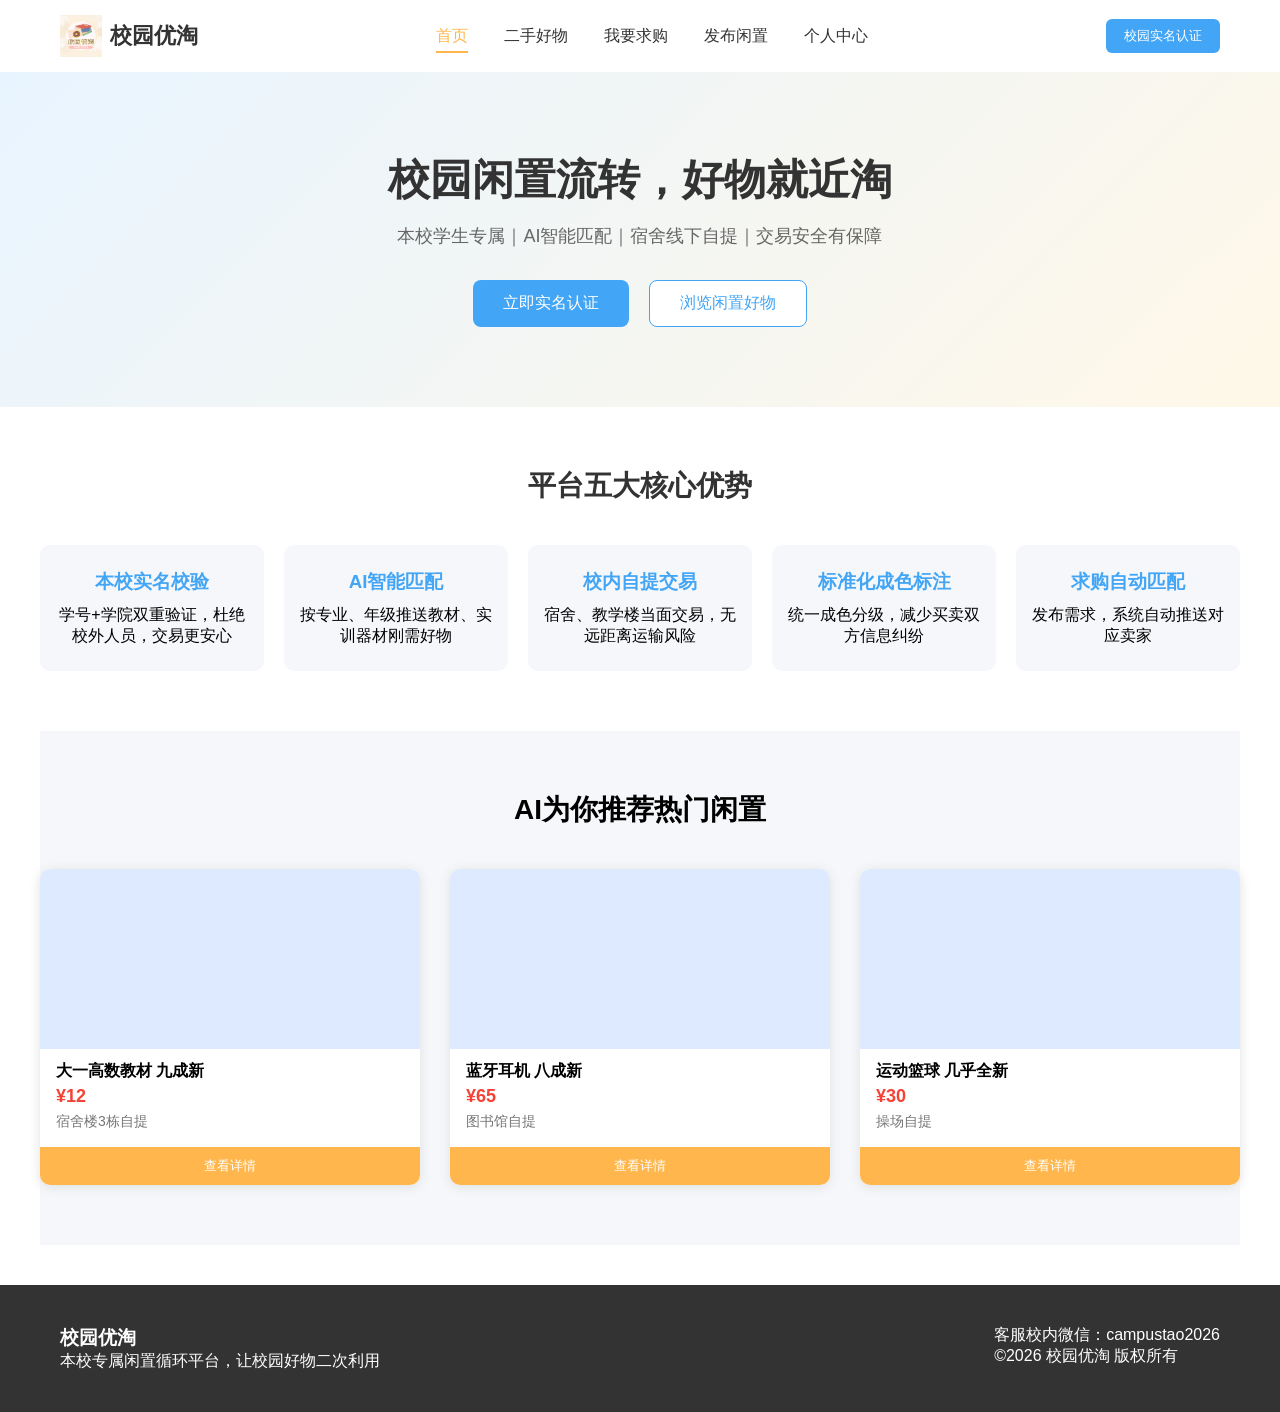
<file: index.html>
<!DOCTYPE html>
<html lang="zh-CN">
<head>
    <meta charset="UTF-8">
    <meta name="viewport" content="width=device-width, initial-scale=1.0">
    <title>校园优淘 - 本校专属闲置二手平台</title>
    <link rel="stylesheet" href="style.css">
</head>
<body class="home-page">
    <!-- 导航栏 -->
    <header class="header">
        <div class="container header-wrap">
            <a href="index.html" class="logo">
    <img src="./img/logo.png" alt="校园优淘 CampusTao">
    <span>校园优淘</span>
</a>
            <nav class="nav">
                <a href="index.html" class="nav-link active">首页</a>
                <a href="goods.html" class="nav-link">二手好物</a>
                <a href="buy.html" class="nav-link">我要求购</a>
                <a href="publish.html" class="nav-link">发布闲置</a>
                <a href="profile.html" class="nav-link">个人中心</a>
            </nav>
            <div class="header-btn">
                <button class="auth-btn">校园实名认证</button>
            </div>
        </div>
    </header>

    <!-- 首页横幅 -->
    <section class="banner">
        <div class="container banner-text">
            <h1>校园闲置流转，好物就近淘</h1>
            <p>本校学生专属｜AI智能匹配｜宿舍线下自提｜交易安全有保障</p>
            <div class="banner-buttons">
                <button class="main-btn">立即实名认证</button>
                <button class="second-btn">浏览闲置好物</button>
            </div>
        </div>
    </section>

    <!-- 平台核心优势 -->
    <section class="advantage container">
        <h2>平台五大核心优势</h2>
        <div class="adv-list">
            <div class="adv-item">
                <h3>本校实名校验</h3>
                <p>学号+学院双重验证，杜绝校外人员，交易更安心</p>
            </div>
            <div class="adv-item">
                <h3>AI智能匹配</h3>
                <p>按专业、年级推送教材、实训器材刚需好物</p>
            </div>
            <div class="adv-item">
                <h3>校内自提交易</h3>
                <p>宿舍、教学楼当面交易，无远距离运输风险</p>
            </div>
            <div class="adv-item">
                <h3>标准化成色标注</h3>
                <p>统一成色分级，减少买卖双方信息纠纷</p>
            </div>
            <div class="adv-item">
                <h3>求购自动匹配</h3>
                <p>发布需求，系统自动推送对应卖家</p>
            </div>
        </div>
    </section>

    <!-- 热门闲置推荐 -->
    <section class="hot-goods container">
        <h2>AI为你推荐热门闲置</h2>
        <div class="goods-card-wrap">
            <div class="goods-card">
                <div class="goods-img"></div>
                <h4>大一高数教材 九成新</h4>
                <p class="price">¥12</p>
                <p class="loc">宿舍楼3栋自提</p>
                <button class="card-btn">查看详情</button>
            </div>
            <div class="goods-card">
                <div class="goods-img"></div>
                <h4>蓝牙耳机 八成新</h4>
                <p class="price">¥65</p>
                <p class="loc">图书馆自提</p>
                <button class="card-btn">查看详情</button>
            </div>
            <div class="goods-card">
                <div class="goods-img"></div>
                <h4>运动篮球 几乎全新</h4>
                <p class="price">¥30</p>
                <p class="loc">操场自提</p>
                <button class="card-btn">查看详情</button>
            </div>
        </div>
    </section>

    <!-- 底部页脚 -->
    <footer class="footer">
        <div class="container footer-wrap">
            <div class="footer-left">
                <h3>校园优淘</h3>
                <p>本校专属闲置循环平台，让校园好物二次利用</p>
            </div>
            <div class="footer-right">
                <p>客服校内微信：campustao2026</p>
                <p>©2026 校园优淘 版权所有</p>
            </div>
        </div>
    </footer>
    <script src="main.js"></script>
</body>
</html>
</file>
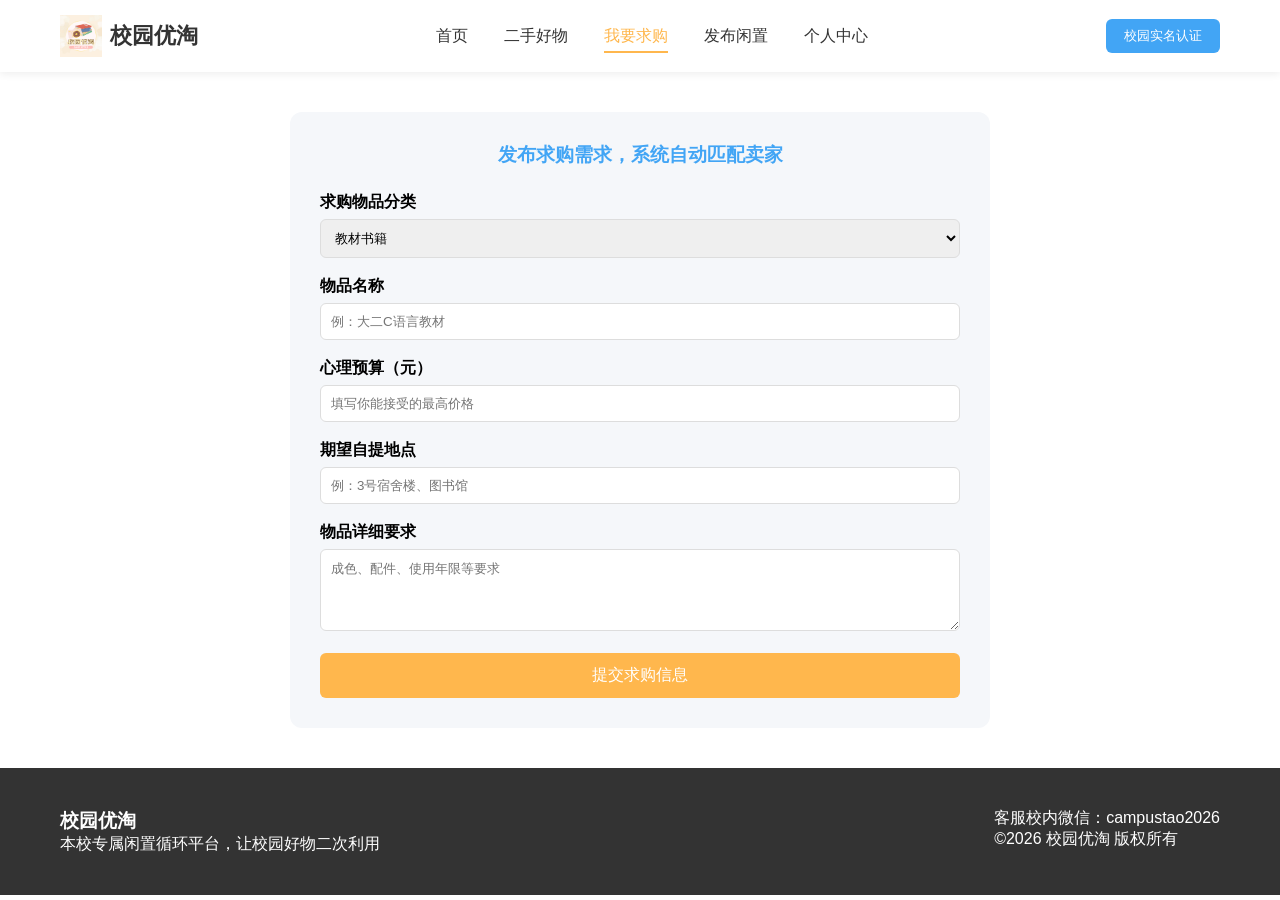
<file: buy.html>
<!DOCTYPE html>
<html lang="zh-CN">
<head>
    <meta charset="UTF-8">
    <meta name="viewport" content="width=device-width, initial-scale=1.0">
    <title>我要求购 - 校园优淘</title>
    <link rel="stylesheet" href="style.css">
    <style>
        .buy-form{
            width:700px;
            margin:40px auto;
            padding:30px;
            background:#f5f7fa;
            border-radius:12px;
        }
        .buy-form h3{
            text-align:center;
            color:#42A5F5;
            margin-bottom:24px;
        }
        .form-item{
            margin-bottom:18px;
        }
        .form-item label{
            display:block;
            margin-bottom:6px;
            font-weight:bold;
        }
        .form-item input,.form-item textarea,.form-item select{
            width:100%;
            padding:10px;
            border:1px solid #ddd;
            border-radius:6px;
        }
        .submit-buy{
            width:100%;
            padding:12px;
            background:#FFB74D;
            border:none;
            color:#fff;
            font-size:16px;
            border-radius:6px;
        }
    </style>
</head>
<body>
    <header class="header">
        <div class="container header-wrap">
            <a href="index.html" class="logo">
    <img src="./img/logo.png" alt="校园优淘 CampusTao">
    <span>校园优淘</span>
</a>
            <nav class="nav">
                <a href="index.html" class="nav-link">首页</a>
                <a href="goods.html" class="nav-link">二手好物</a>
                <a href="buy.html" class="nav-link active">我要求购</a>
                <a href="publish.html" class="nav-link">发布闲置</a>
                <a href="profile.html" class="nav-link">个人中心</a>
            </nav>
            <div class="header-btn">
                <button class="auth-btn">校园实名认证</button>
            </div>
        </div>
    </header>

    <div class="buy-form">
        <h3>发布求购需求，系统自动匹配卖家</h3>
        <div class="form-item">
            <label>求购物品分类</label>
            <select>
                <option>教材书籍</option>
                <option>数码电子产品</option>
                <option>运动器材</option>
                <option>服饰生活用品</option>
            </select>
        </div>
        <div class="form-item">
            <label>物品名称</label>
            <input type="text" placeholder="例：大二C语言教材">
        </div>
        <div class="form-item">
            <label>心理预算（元）</label>
            <input type="number" placeholder="填写你能接受的最高价格">
        </div>
        <div class="form-item">
            <label>期望自提地点</label>
            <input type="text" placeholder="例：3号宿舍楼、图书馆">
        </div>
        <div class="form-item">
            <label>物品详细要求</label>
            <textarea rows="4" placeholder="成色、配件、使用年限等要求"></textarea>
        </div>
        <button class="submit-buy" onclick="alert('求购发布成功！系统将为你匹配对应卖家')">提交求购信息</button>
    </div>

    <footer class="footer">
        <div class="container footer-wrap">
            <div class="footer-left">
                <h3>校园优淘</h3>
                <p>本校专属闲置循环平台，让校园好物二次利用</p>
            </div>
            <div class="footer-right">
                <p>客服校内微信：campustao2026</p>
                <p>©2026 校园优淘 版权所有</p>
            </div>
        </div>
    </footer>
    <script src="main.js"></script>
</body>
</html>
</file>
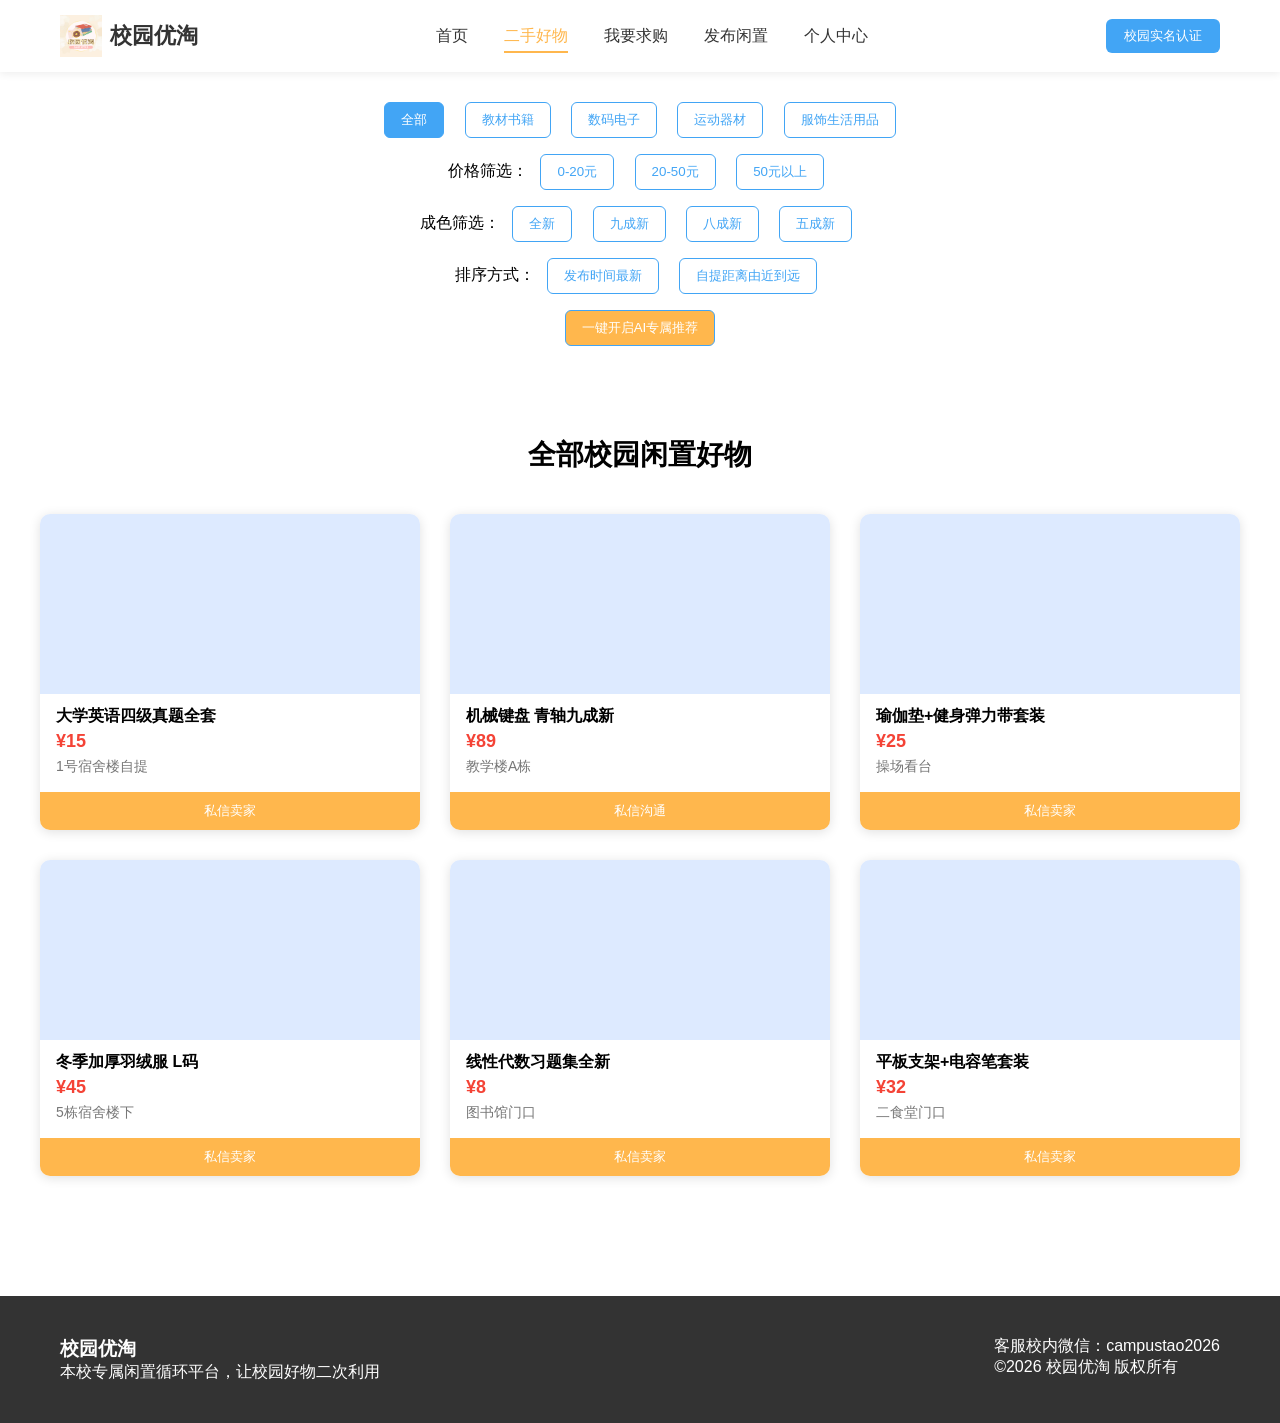
<file: goods.html>
<!DOCTYPE html>
<html lang="zh-CN">
<head>
    <meta charset="UTF-8">
    <meta name="viewport" content="width=device-width, initial-scale=1.0">
    <title>二手好物 - 校园优淘</title>
    <link rel="stylesheet" href="style.css">
    <style>
        .goods-filter{
            padding:30px 0;
            text-align:center;
        }
        .filter-btn{
            margin:0 8px;
            padding:8px 16px;
            border:1px solid #42A5F5;
            background:#fff;
            border-radius:6px;
            color:#42A5F5;
        }
        .filter-btn.active{
            background:#42A5F5;
            color:#fff;
        }
    </style>
</head>
<body>
    <header class="header">
        <div class="container header-wrap">
            <a href="index.html" class="logo">
    <img src="./img/logo.png" alt="校园优淘 CampusTao">
    <span>校园优淘</span>
</a>
            <nav class="nav">
                <a href="index.html" class="nav-link">首页</a>
                <a href="goods.html" class="nav-link active">二手好物</a>
                <a href="buy.html" class="nav-link">我要求购</a>
                <a href="publish.html" class="nav-link">发布闲置</a>
                <a href="profile.html" class="nav-link">个人中心</a>
            </nav>
            <div class="header-btn">
                <button class="auth-btn">校园实名认证</button>
            </div>
        </div>
    </header>

   <div class="goods-filter container">
    <div style="margin-bottom:16px;">
        <button class="filter-btn active">全部</button>
        <button class="filter-btn">教材书籍</button>
        <button class="filter-btn">数码电子</button>
        <button class="filter-btn">运动器材</button>
        <button class="filter-btn">服饰生活用品</button>
    </div>
    <div style="margin-bottom:16px;">
        <span>价格筛选：</span>
        <button class="filter-btn">0-20元</button>
        <button class="filter-btn">20-50元</button>
        <button class="filter-btn">50元以上</button>
    </div>
    <div style="margin-bottom:16px;">
        <span>成色筛选：</span>
        <button class="filter-btn">全新</button>
        <button class="filter-btn">九成新</button>
        <button class="filter-btn">八成新</button>
        <button class="filter-btn">五成新</button>
    </div>
    <div style="margin-bottom:16px;">
        <span>排序方式：</span>
        <button class="filter-btn">发布时间最新</button>
        <button class="filter-btn">自提距离由近到远</button>
    </div>
    <div>
        <button class="filter-btn active" style="background:#FFB74D;color:#fff;">一键开启AI专属推荐</button>
    </div>
</div>

    <section class="hot-goods container" style="background:#fff;padding-bottom:80px;">
        <h2>全部校园闲置好物</h2>
        <div class="goods-card-wrap">
            <div class="goods-card">
                <div class="goods-img"></div>
                <h4>大学英语四级真题全套</h4>
                <p class="price">¥15</p>
                <p class="loc">1号宿舍楼自提</p>
                <button class="card-btn">私信卖家</button>
            </div>
            <div class="goods-card">
                <div class="goods-img"></div>
                <h4>机械键盘 青轴九成新</h4>
                <p class="price">¥89</p>
                <p class="loc">教学楼A栋</p>
                <button class="card-btn">私信沟通</button>
            </div>
            <div class="goods-card">
                <div class="goods-img"></div>
                <h4>瑜伽垫+健身弹力带套装</h4>
                <p class="price">¥25</p>
                <p class="loc">操场看台</p>
                <button class="card-btn">私信卖家</button>
            </div>
            <div class="goods-card">
                <div class="goods-img"></div>
                <h4>冬季加厚羽绒服 L码</h4>
                <p class="price">¥45</p>
                <p class="loc">5栋宿舍楼下</p>
                <button class="card-btn">私信卖家</button>
            </div>
            <div class="goods-card">
                <div class="goods-img"></div>
                <h4>线性代数习题集全新</h4>
                <p class="price">¥8</p>
                <p class="loc">图书馆门口</p>
                <button class="card-btn">私信卖家</button>
            </div>
            <div class="goods-card">
                <div class="goods-img"></div>
                <h4>平板支架+电容笔套装</h4>
                <p class="price">¥32</p>
                <p class="loc">二食堂门口</p>
                <button class="card-btn">私信卖家</button>
            </div>
        </div>
    </section>

    <footer class="footer">
        <div class="container footer-wrap">
            <div class="footer-left">
                <h3>校园优淘</h3>
                <p>本校专属闲置循环平台，让校园好物二次利用</p>
            </div>
            <div class="footer-right">
                <p>客服校内微信：campustao2026</p>
                <p>©2026 校园优淘 版权所有</p>
            </div>
        </div>
    </footer>
    <script src="main.js"></script>
</body>
</html>
</file>
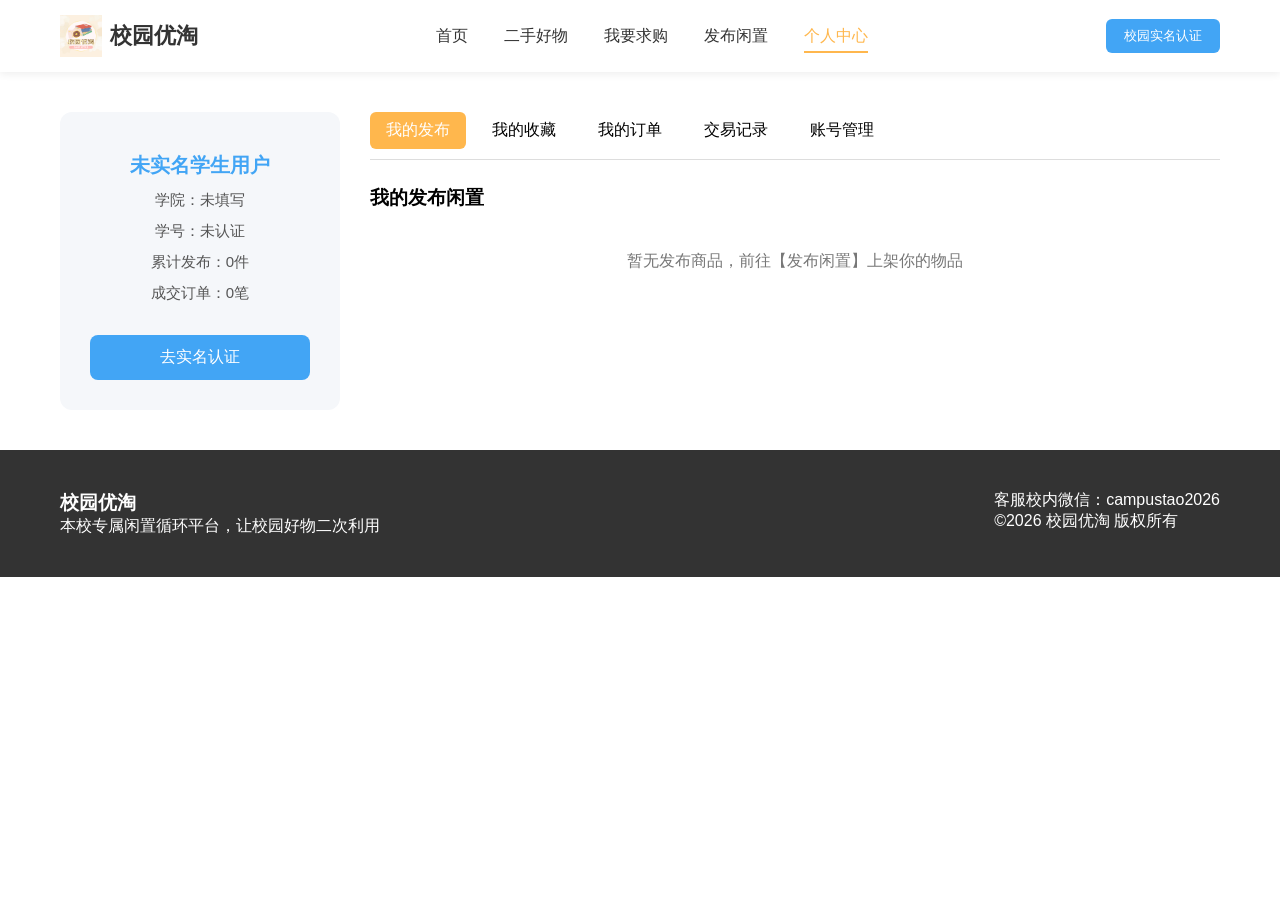
<file: profile.html>
<!DOCTYPE html>
<html lang="zh-CN">
<head>
    <meta charset="UTF-8">
    <meta name="viewport" content="width=device-width, initial-scale=1.0">
    <title>个人中心 - 校园优淘</title>
    <link rel="stylesheet" href="style.css">
    <style>
        .profile-box{
            width:1200px;
            margin:40px auto;
            display:grid;
            grid-template-columns: 280px 1fr;
            gap:30px;
        }
        /* 左侧用户信息栏 */
        .user-info{
            background:#f5f7fa;
            padding:30px;
            border-radius:12px;
            text-align:center;
        }
        .user-info h3{
            color:#42A5F5;
            margin:10px 0;
            font-size:20px;
        }
        .info-line{
            margin:12px 0;
            color:#555;
            font-size:15px;
        }
        .user-btn{
            margin-top:20px;
            width:100%;
        }
        /* 右侧标签导航 */
        .tab-nav{
            display:flex;
            gap:10px;
            border-bottom:1px solid #ddd;
            padding-bottom:10px;
            margin-bottom:25px;
        }
        .tab-nav button{
            border:none;
            background:#fff;
            padding:8px 16px;
            font-size:16px;
            cursor:pointer;
            border-radius:6px;
        }
        .tab-nav button.active{
            background:#FFB74D;
            color:#fff;
        }
        .tab-panel{
            display:none;
        }
        .tab-panel.show{
            display:block;
        }
        .empty-tip{
            color:#777;
            font-size:16px;
            padding:40px 0;
            text-align:center;
        }
        .goods-mini-card{
            display:grid;
            grid-template-columns: repeat(3,1fr);
            gap:20px;
        }
        .record-item{
            padding:12px 16px;
            background:#f5f7fa;
            border-radius:8px;
            margin-bottom:12px;
            display:flex;
            justify-content:space-between;
        }
    </style>
</head>
<body>
    <header class="header">
        <div class="container header-wrap">
           <a href="index.html" class="logo">
    <img src="./img/logo.png" alt="校园优淘 CampusTao">
    <span>校园优淘</span>
</a>
            <nav class="nav">
                <a href="index.html" class="nav-link">首页</a>
                <a href="goods.html" class="nav-link">二手好物</a>
                <a href="buy.html" class="nav-link">我要求购</a>
                <a href="publish.html" class="nav-link">发布闲置</a>
                <a href="profile.html" class="nav-link active">个人中心</a>
            </nav>
            <div class="header-btn">
                <button class="auth-btn">校园实名认证</button>
            </div>
        </div>
    </header>

    <div class="profile-box container">
        <!-- 左侧用户基础信息 -->
        <div class="user-info">
            <h3>未实名学生用户</h3>
            <div class="info-line">学院：未填写</div>
            <div class="info-line">学号：未认证</div>
            <div class="info-line">累计发布：0件</div>
            <div class="info-line">成交订单：0笔</div>
            <button class="main-btn user-btn" onclick="alert('跳转实名认证页面')">去实名认证</button>
        </div>

        <!-- 右侧五大功能标签：我的发布/收藏/订单/交易记录/账号管理 -->
        <div class="profile-main">
            <div class="tab-nav">
                <button class="tab-btn active" data-tab="publish">我的发布</button>
                <button class="tab-btn" data-tab="collect">我的收藏</button>
                <button class="tab-btn" data-tab="order">我的订单</button>
                <button class="tab-btn" data-tab="record">交易记录</button>
                <button class="tab-btn" data-tab="account">账号管理</button>
            </div>

            <!-- 1.我的发布 -->
            <div class="tab-panel show" id="publish">
                <h3>我的发布闲置</h3>
                <div class="empty-tip">暂无发布商品，前往【发布闲置】上架你的物品</div>
            </div>

            <!-- 2.我的收藏 -->
            <div class="tab-panel" id="collect">
                <h3>我的收藏好物</h3>
                <div class="empty-tip">还未收藏任何商品，浏览二手好物添加收藏</div>
            </div>

            <!-- 3.我的订单 -->
            <div class="tab-panel" id="order">
                <h3>待交易订单</h3>
                <div class="empty-tip">暂无进行中的订单</div>
            </div>

            <!-- 4.交易记录 -->
            <div class="tab-panel" id="record">
                <h3>历史成交记录</h3>
                <div class="empty-tip">暂无历史交易数据</div>
            </div>

            <!-- 5.账号管理 -->
            <div class="tab-panel" id="account">
                <h3>账号信息管理</h3>
                <div style="margin-top:20px; width:600px;">
                    <div class="form-item" style="margin-bottom:16px;">
                        <label>学号</label>
                        <input type="text" placeholder="完成实名后自动显示学号" disabled>
                    </div>
                    <div class="form-item" style="margin-bottom:16px;">
                        <label>所属学院</label>
                        <input type="text" placeholder="完成实名后填写学院" disabled>
                    </div>
                    <div class="form-item" style="margin-bottom:16px;">
                        <label>登录密码</label>
                        <input type="password" placeholder="点击修改密码">
                    </div>
                    <button class="main-btn" onclick="alert('密码修改弹窗')">修改账号信息</button>
                    <button class="second-btn" style="margin-left:12px;" onclick="alert('退出登录成功，返回首页')">退出登录</button>
                </div>
            </div>
        </div>
    </div>

    <footer class="footer">
        <div class="container footer-wrap">
            <div class="footer-left">
                <h3>校园优淘</h3>
                <p>本校专属闲置循环平台，让校园好物二次利用</p>
            </div>
            <div class="footer-right">
                <p>客服校内微信：campustao2026</p>
                <p>©2026 校园优淘 版权所有</p>
            </div>
        </div>
    </footer>

    <script src="main.js">
    // 标签切换逻辑
    const tabBtns = document.querySelectorAll('.tab-btn');
    const panels = document.querySelectorAll('.tab-panel');
    tabBtns.forEach(btn=>{
        btn.addEventListener('click',()=>{
            // 清除全部激活状态
            tabBtns.forEach(b=>b.classList.remove('active'));
            panels.forEach(p=>p.classList.remove('show'));
            // 当前标签激活
            btn.classList.add('active');
            const targetId = btn.getAttribute('data-tab');
            document.getElementById(targetId).classList.add('show');
        })
    })
    </script>
</body>
</html>
</file>
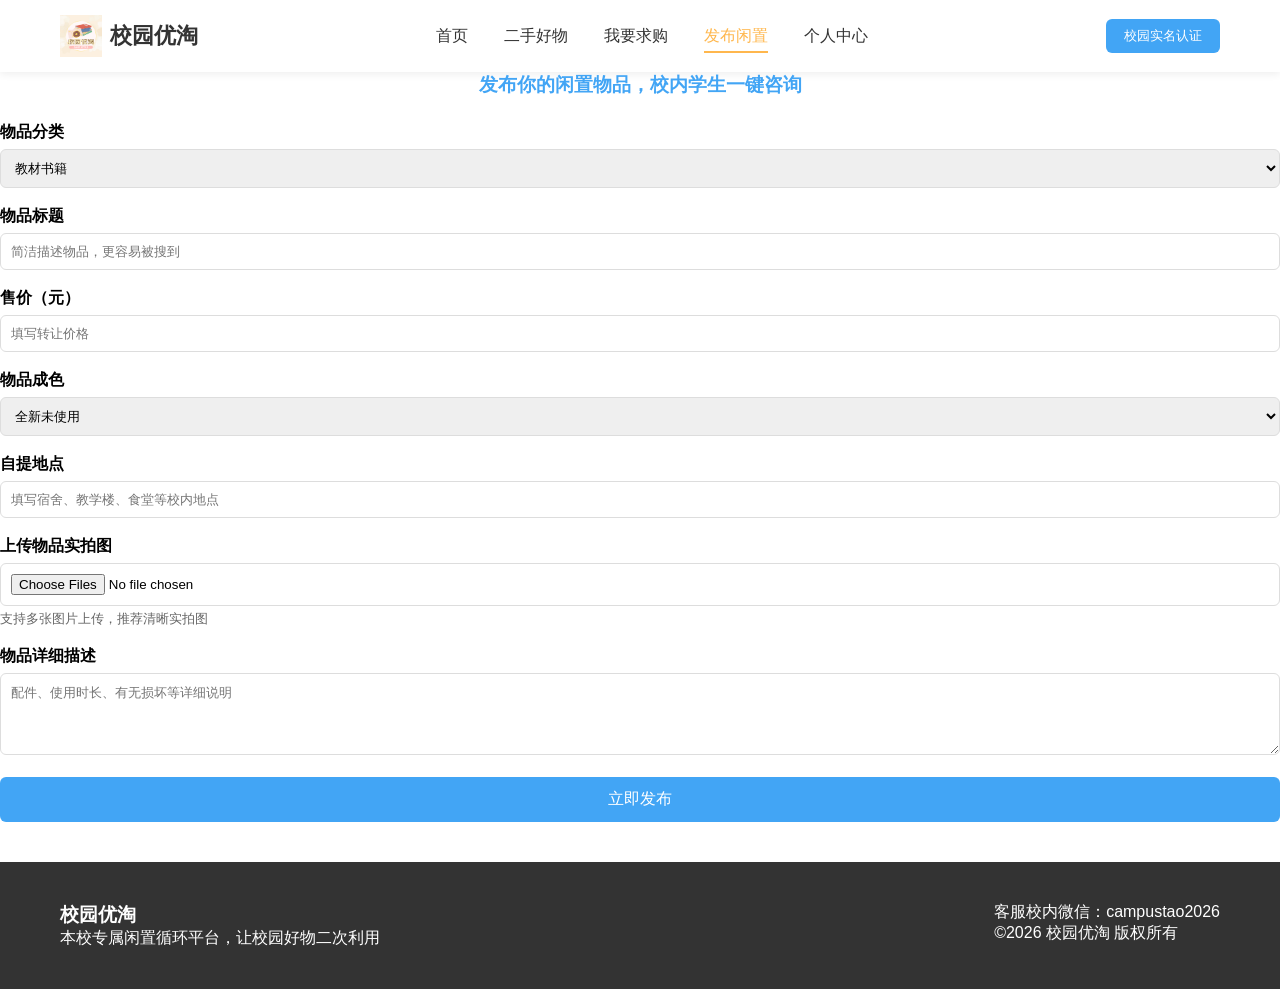
<file: publish.html>
<!DOCTYPE html>
<html lang="zh-CN">
<head>
    <meta charset="UTF-8">
    <meta name="viewport" content="width=device-width, initial-scale=1.0">
    <title>发布闲置 - 校园优淘</title>
    <link rel="stylesheet" href="style.css">
    <style>
        .publish-form{
            width:700px;
            margin:40px auto;
            padding:30px;
            background:#f5f7fa;
            border-radius:12px;
        }
        .publishing-form h3{
            text-align:center;
            color:#42A5F5;
            margin-bottom:24px;
        }
        .form-item{
            margin-bottom:18px;
        }
        .form-item label{
            display:block;
            margin-bottom:6px;
            font-weight:bold;
        }
        .form-item input,.form-item textarea,.form-item select{
            width:100%;
            padding:10px;
            border:1px solid #ddd;
            border-radius:6px;
        }
        .submit-pub{
            width:100%;
            padding:12px;
            background:#42A5F5;
            border:none;
            color:#fff;
            font-size:16px;
            border-radius:6px;
        }
    </style>
</head>
<body>
    <header class="header">
        <div class="container header-wrap">
            <a href="index.html" class="logo">
    <img src="./img/logo.png" alt="校园优淘 CampusTao">
    <span>校园优淘</span>
</a>
            <nav class="nav">
                <a href="index.html" class="nav-link">首页</a>
                <a href="goods.html" class="nav-link">二手好物</a>
                <a href="buy.html" class="nav-link">我要求购</a>
                <a href="publish.html" class="nav-link active">发布闲置</a>
                <a href="profile.html" class="nav-link">个人中心</a>
            </nav>
            <div class="header-btn">
                <button class="auth-btn">校园实名认证</button>
            </div>
        </div>
    </header>

    <div class="publishing-form">
        <h3>发布你的闲置物品，校内学生一键咨询</h3>
        <div class="form-item">
            <label>物品分类</label>
            <select>
                <option>教材书籍</option>
                <option>数码电子产品</option>
                <option>运动器材</option>
                <option>服饰生活用品</option>
            </select>
        </div>
        <div class="form-item">
            <label>物品标题</label>
            <input type="text" placeholder="简洁描述物品，更容易被搜到">
        </div>
        <div class="form-item">
            <label>售价（元）</label>
            <input type="number" placeholder="填写转让价格">
        </div>
        <div class="form-item">
            <label>物品成色</label>
            <select>
                <option>全新未使用</option>
                <option>九成新（几乎无磨损）</option>
                <option>八成新（轻微使用痕迹）</option>
                <option>五成新（正常使用磨损）</option>
            </select>
        </div>
        <div class="form-item">
            <label>自提地点</label>
            <input type="text" placeholder="填写宿舍、教学楼、食堂等校内地点">
        </div>
        <div class="form-item">
            <div class="form-item">
    <label>上传物品实拍图</label>
    <input type="file" multiple accept="image/png,image/jpg">
    <p style="font-size:13px;color:#666;margin-top:4px;">支持多张图片上传，推荐清晰实拍图</p>
</div>
            <label>物品详细描述</label>
            <textarea rows="4" placeholder="配件、使用时长、有无损坏等详细说明"></textarea>
        </div>
        <button class="submit-pub" onclick="alert('闲置发布成功！将展示在二手好物列表')">立即发布</button>
    </div>

    <footer class="footer">
        <div class="container footer-wrap">
            <div class="footer-left">
                <h3>校园优淘</h3>
                <p>本校专属闲置循环平台，让校园好物二次利用</p>
            </div>
            <div class="footer-right">
                <p>客服校内微信：campustao2026</p>
                <p>©2026 校园优淘 版权所有</p>
            </div>
        </div>
    </footer>
    <script src="main.js"></script>
</body>
</html>
</file>
<file: style.css>
*{
    margin: 0;
    padding: 0;
    box-sizing: border-box;
    font-family: "Noto Sans SC", sans-serif;
}
:root{
    --blue:#42A5F5;
    --orange:#FFB74D;
    --gray:#333;
    --light-gray:#f5f7fa;
    --white:#fff;
}
.container{
    width: 1200px;
    margin: 0 auto;
    padding: 0 20px;
}
/* 导航栏 */
.header{
    background: var(--white);
    box-shadow: 0 2px 8px #eee;
    padding: 15px 0;
}
.header-wrap{
    display: flex;
    align-items: center;
    justify-content: space-between;
}
.logo{
    font-size: 24px;
    font-weight: 700;
    color: var(--blue);
    text-decoration: none;
}
.nav{
    display: flex;
    gap: 36px;
}
.nav-link{
    text-decoration: none;
    color: var(--gray);
    font-size: 16px;
    padding: 6px 0;
    position: relative;
}
.nav-link.active{
    color: var(--orange);
}
.nav-link.active::after{
    content: "";
    width: 100%;
    height: 2px;
    background: var(--orange);
    position: absolute;
    bottom: 0;
    left: 0;
}
.auth-btn{
    background: var(--blue);
    color: white;
    border: none;
    padding: 8px 18px;
    border-radius: 6px;
    cursor: pointer;
}
/* 横幅 */
.banner{
    background: linear-gradient(135deg,#e8f4ff,#fff8e8);
    padding: 80px 0;
    text-align: center;
}
.banner-text h1{
    font-size: 42px;
    color: var(--gray);
    margin-bottom: 16px;
}
.banner-text p{
    font-size: 18px;
    color: #666;
    margin-bottom: 32px;
}
.banner-buttons{
    display: flex;
    gap: 20px;
    justify-content: center;
}
.main-btn{
    background: var(--blue);
    color: white;
    border: none;
    padding: 12px 30px;
    border-radius: 8px;
    font-size: 16px;
    cursor: pointer;
}
.second-btn{
    background: var(--white);
    color: var(--blue);
    border:1px solid var(--blue);
    padding: 12px 30px;
    border-radius: 8px;
    font-size: 16px;
    cursor: pointer;
}
/* 优势板块 */
.advantage{
    padding: 60px 0;
    text-align: center;
}
.advantage h2{
    font-size: 28px;
    margin-bottom: 40px;
    color: var(--gray);
}
.adv-list{
    display: grid;
    grid-template-columns: repeat(5,1fr);
    gap: 20px;
}
.adv-item{
    padding: 24px 12px;
    background: var(--light-gray);
    border-radius: 10px;
}
.adv-item h3{
    color: var(--blue);
    margin-bottom: 10px;
}
/* 商品卡片 */
.hot-goods{
    padding: 60px 0;
    background: var(--light-gray);
}
.hot-goods h2{
    text-align: center;
    font-size: 28px;
    margin-bottom: 40px;
}
.goods-card-wrap{
    display: grid;
    grid-template-columns: repeat(3,1fr);
    gap: 30px;
}
.goods-card{
    background: white;
    border-radius: 10px;
    overflow: hidden;
    box-shadow: 0 2px 12px #e0e0e0;
}
.goods-img{
    height: 180px;
    background: #ddeaff;
}
.goods-card h4{
    padding: 12px 16px 4px;
}
.price{
    padding: 0 16px;
    color: #f44336;
    font-weight: bold;
    font-size: 18px;
}
.loc{
    padding: 6px 16px;
    color: #777;
    font-size: 14px;
}
.card-btn{
    width: 100%;
    margin-top: 10px;
    padding: 10px;
    background: var(--orange);
    border: none;
    color: white;
    cursor: pointer;
}
/* 页脚 */
.footer{
    background: var(--gray);
    color: white;
    padding: 40px 0;
    margin-top: 40px;
}
.footer-wrap{
    display: flex;
    justify-content: space-between;
}
.logo {
    display: flex;
    align-items: center;
    gap: 8px;
    font-size: 22px;
    font-weight: bold;
    color: #333;
    text-decoration: none;
}
.logo img {
    height: 42px;
    width: auto;
}
</file>
